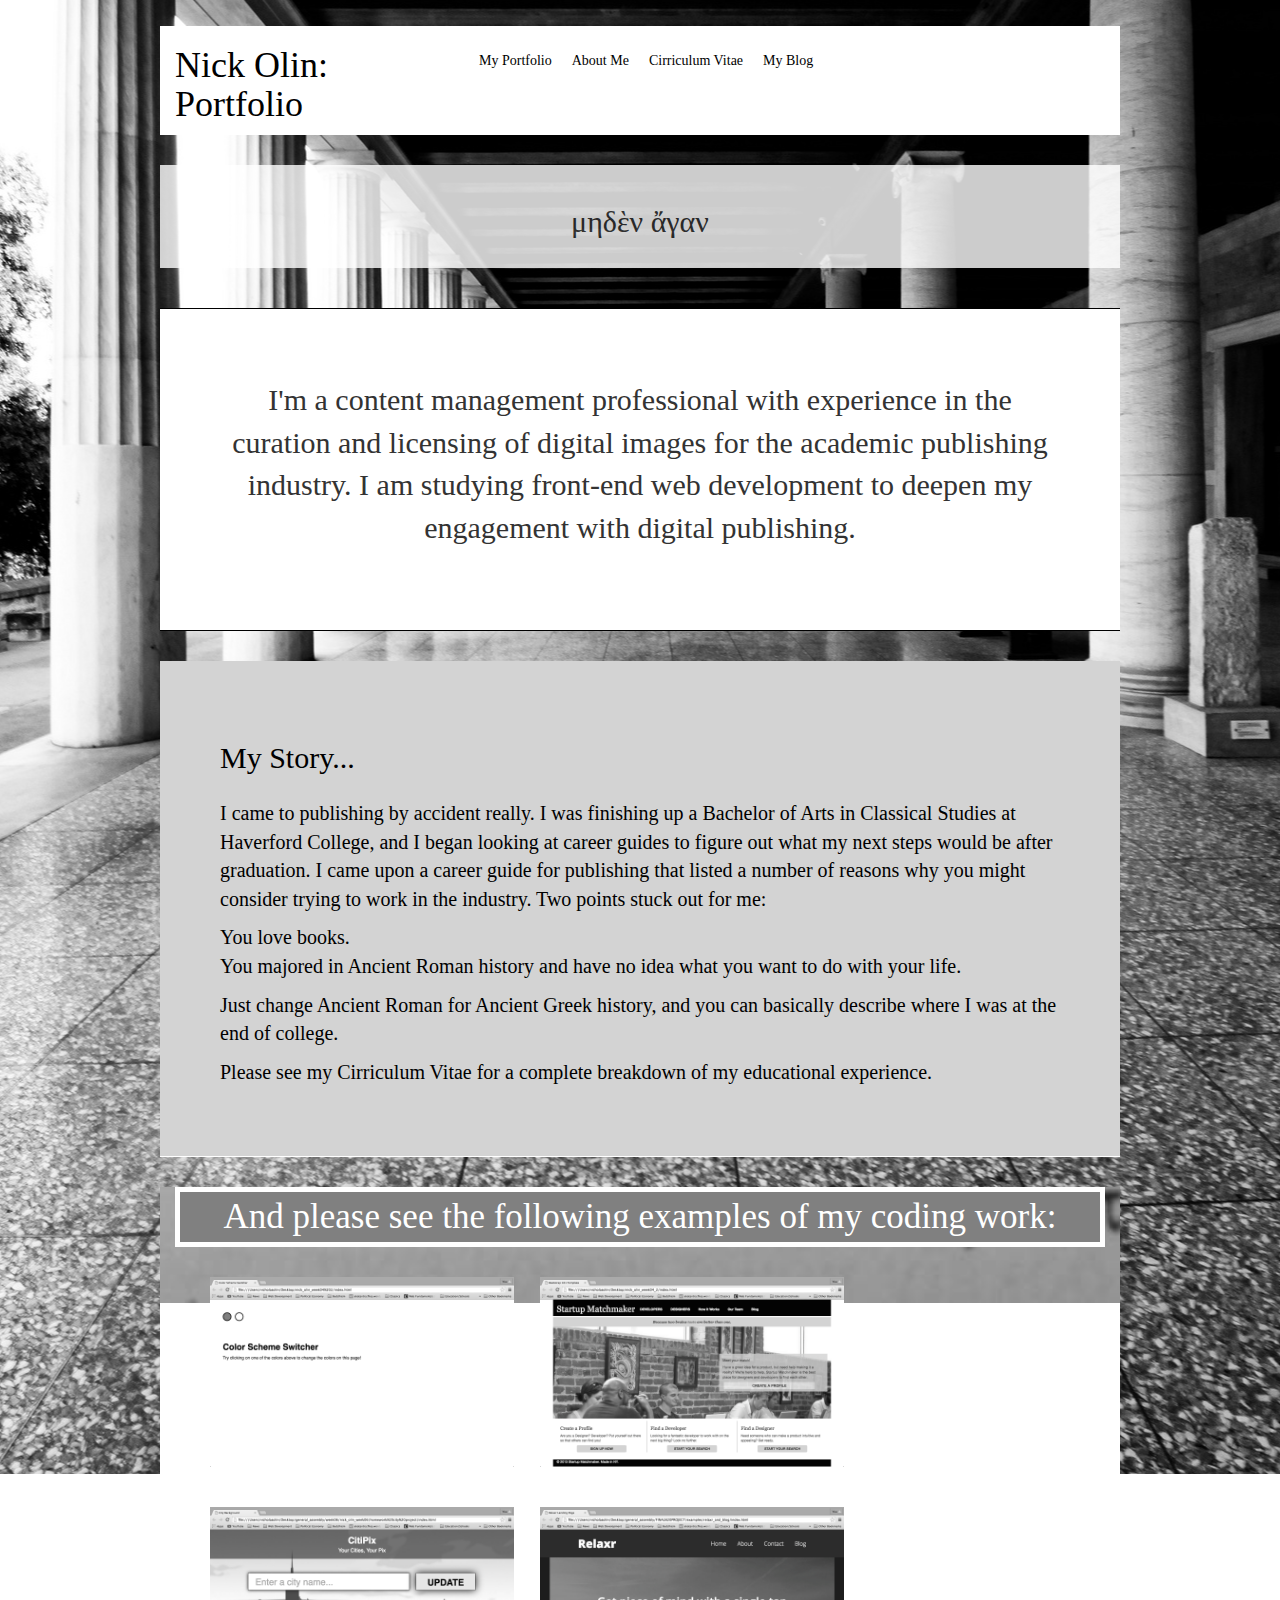
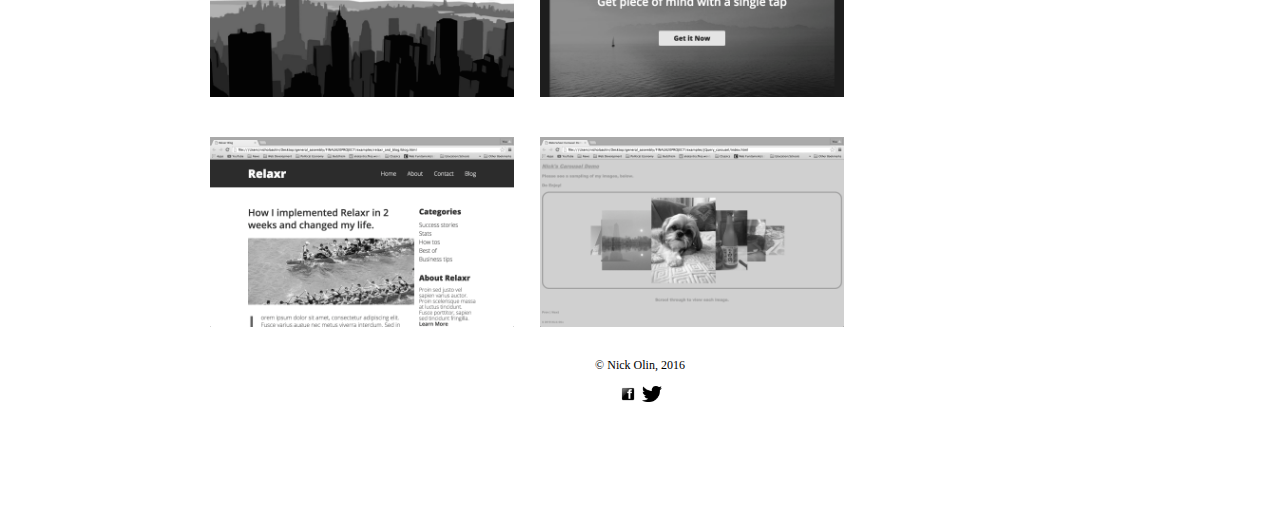
<file: index.html>
<!DOCTYPE html>
<html>
<head>
   <meta charset="utf-8">
    <meta http-equiv="X-UA-Compatible" content="IE=edge">
    <meta name="viewport" content="width=device-width, initial-scale=1">
    <!-- The above 3 meta tags *must* come first in the head; any other head content must come *after* these tags -->

    <!-- Reset -->

    <link rel="stylesheet" type="text/css" href="css/reset.css">

    <!-- Bootstrap -->
    <link rel="stylesheet" type="text/css" href="css/bootstrap.css">

	<title>Nick Olin's Portfolio</title>
	<link rel="stylesheet" type="text/css" href="css/style.css">
</head>
<body>
<div class="container">
      <div class="row">
		<header class="col-xs-12 col-lg-12 head">

		<h1>Nick Olin: Portfolio</h1>

		<nav class="navbar navbar-inverse navbar-static-top" role="navigation">
			<div class="container">
				<div class="navbar-header">
					<button type="button" class="navbar-toggle collapsed" data-toggle="collapse" data-target="#bs-example-navbar-collapse-1">
						<span class="sr-only">Toggle navigation</span>
						<span class="icon-bar"></span>
						<span class="icon-bar"></span>
						<span class="icon-bar"></span>
					</button>
				</div>

		<!-- Collect the nav links, forms, and other content for toggling -->
				<div class="collapse navbar-collapse" id="bs-example-navbar-collapse-1">
					<ul class="nav navbar-nav">
						<li><a href="index.html">My Portfolio</a></li>
						<li><a href="about.html">About Me</a></li>
						<li><a href="cv.html">Cirriculum Vitae</a></li>
						<li><a href="https://devitamentis.wordpress.com/" target="_blank">My Blog</a></li>
					</ul>
				</div>
			</div>
		</nav> 	


		</header>

		<section class="col-xs-12 col-lg-12 epigraph">
			<h2>μηδὲν ἄγαν</h2>
			<span id="translation">Nothing in Excess</span>
		</section>

		<section class="col-xs-12 col-lg-12 one">
		<p>I'm a content management professional with experience in the curation and licensing of digital images for the academic publishing industry. I am studying front-end web development to deepen my engagement with digital publishing.</p></section>
		<section class="col-xs-12 col-lg-12 two">
			<h2>My Story...</h2>
			<p>I came to publishing by accident really. I was finishing up a Bachelor of Arts in Classical Studies at Haverford College, and I began looking at career guides to figure out what my next steps would be after graduation. I came upon a career guide for publishing that listed a number of reasons why you might consider trying to work in the industry. Two points stuck out for me:</p>
			<ul>
				<li>You love books.</li>
				<li>You majored in Ancient Roman history and have no idea what you want to do with your life.</li>
			</ul>
			<p>Just change Ancient Roman for Ancient Greek history, and you can basically describe where I was at the end of college.</p>
			<p>Please see my Cirriculum Vitae for a complete breakdown of my educational experience.</p>
		</section>
		<section class="col-xs-12 col-lg-12 three">
			<p>And please see the following examples of my coding work:</p>
			<a href="examples/color_switcher/index.html" class="col-xs-12 col-lg-4">
				<img src="images/color-scheme_switcher_screenshot.png">
			</a>
			<a href="examples/startup_matchmaker/index.html" class="col-xs-12 col-lg-4">
				<img src="images/startup_matchmaker_screenshot.png">
			</a>
			<a href="examples/citypix/index.html" class="col-xs-12 col-lg-4">
				<img src="images/citypix_screenshot.png">
			</a>
			<a href="examples/relaxr_and_blog/index.html" class="col-xs-12 col-lg-4">
				<img src="images/relaxr.jpg">
			</a>
			<a href="examples/relaxr_and_blog/blog.html" class="col-xs-12 col-lg-4">
				<img src="images/relaxr_blog.jpg">
			</a>
			<a href="examples/jQuery_carousel/index.html" class="col-xs-12 col-lg-4">
				<img src="images/jQuery_carousel.jpg">
			</a>
		</section>
		<!-- <aside class="col-xs-12 col-lg-12 four">Lorem Ipsum...</aside> -->
		<footer class="col-xs-12 col-lg-12 five">
			<p>&#169; Nick Olin, 2016</p>
			<a href="https://www.facebook.com/" id="facebook">
				<img src="images/099303-facebook-logo-square.png">
			</a>
			<a href="https://twitter.com/" id="twitter">
				<img src="images/twitter-xxl.png">
			</a>
		</footer>
	</div>
</div>

<!-- jQuery (necessary for Bootstrap's JavaScript plugins) -->
    <script src="https://ajax.googleapis.com/ajax/libs/jquery/1.11.3/jquery.min.js"></script>
    <!-- Include all compiled plugins (below), or include individual files as needed -->
    <script src="js/bootstrap.js"></script>

</body>
</html>
</file>
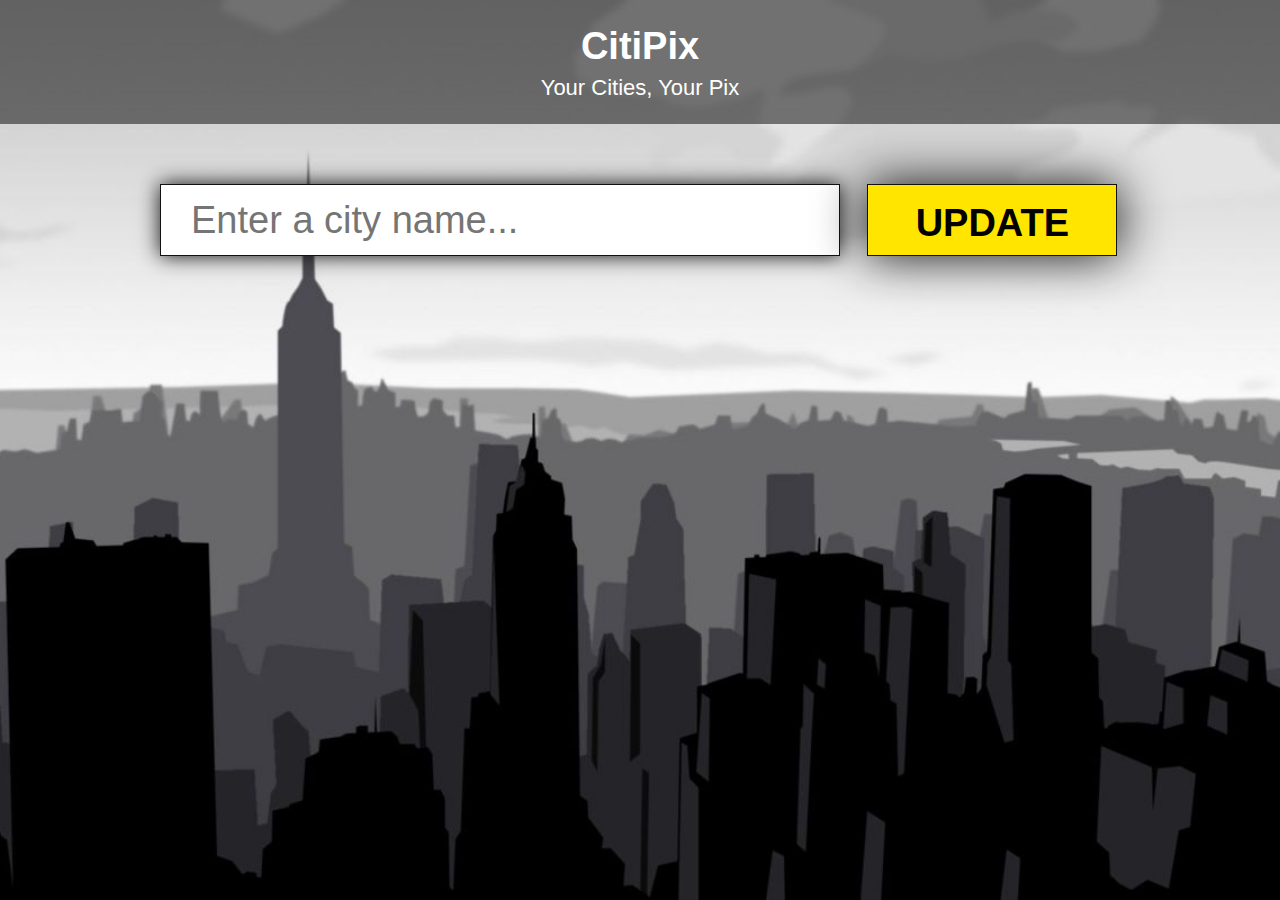
<file: examples/citypix/index.html>
<!DOCTYPE html>
<html lang="en">
	<head>
    	<meta charset="utf-8">
    	<meta name="description" content="Your description goes here">
    	<meta name="keywords" content="one, two, three">

		<title>City Background</title>

		<!-- external CSS link -->
		<link rel="stylesheet" href="css/reset.css">
		<link rel="stylesheet" href="css/style.css">

	</head>
	<body>
		<header>
			<div class="title">
				<h1>CitiPix</h1>
				<p>Your Cities, Your Pix</p>
			</div>
		</header>
			<div class="container">
				<form>
					<input type="text" id="city-type" placeholder="Enter a city name...">
					<input type="submit" value="Update" id="submit-btn">
				</form>
			</div>
		<script src="https://code.jquery.com/jquery-1.12.0.min.js"></script>
		<script src="js/script.js"></script>
	</body>
</html>
</file>
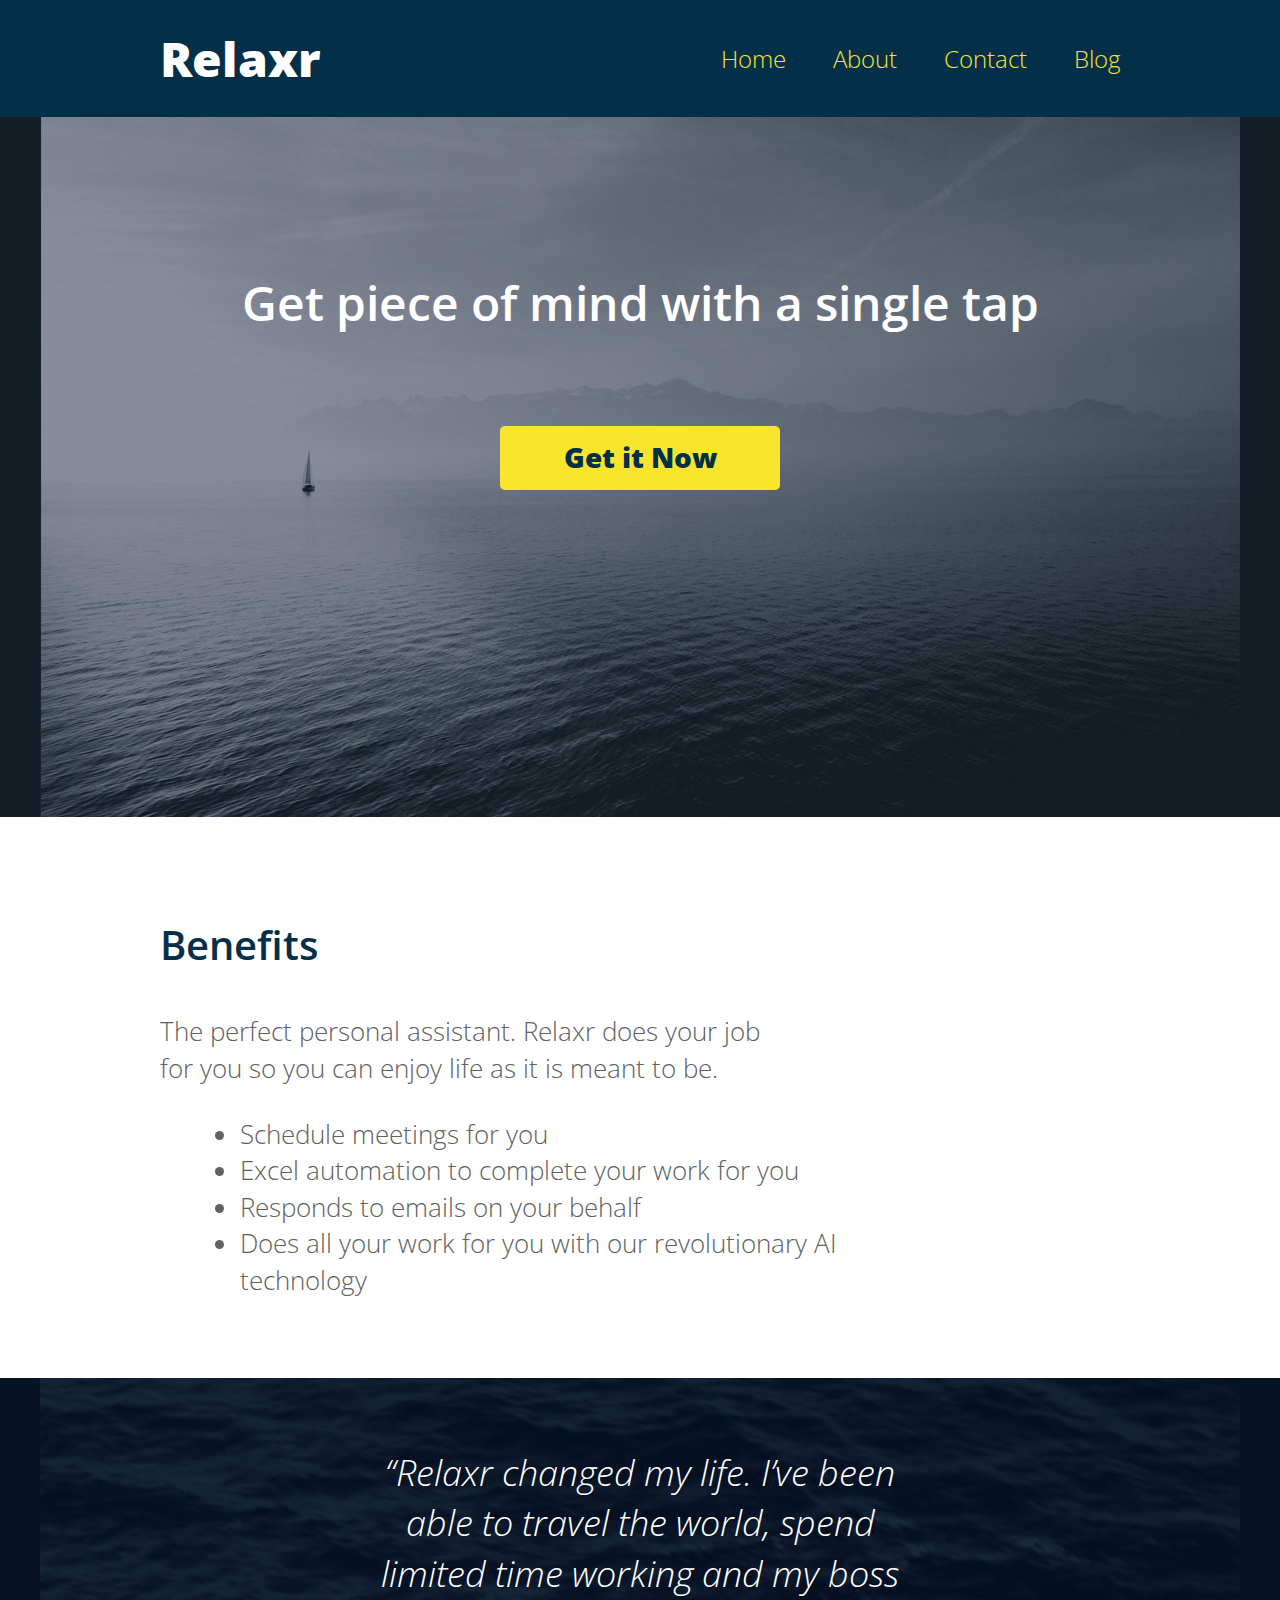
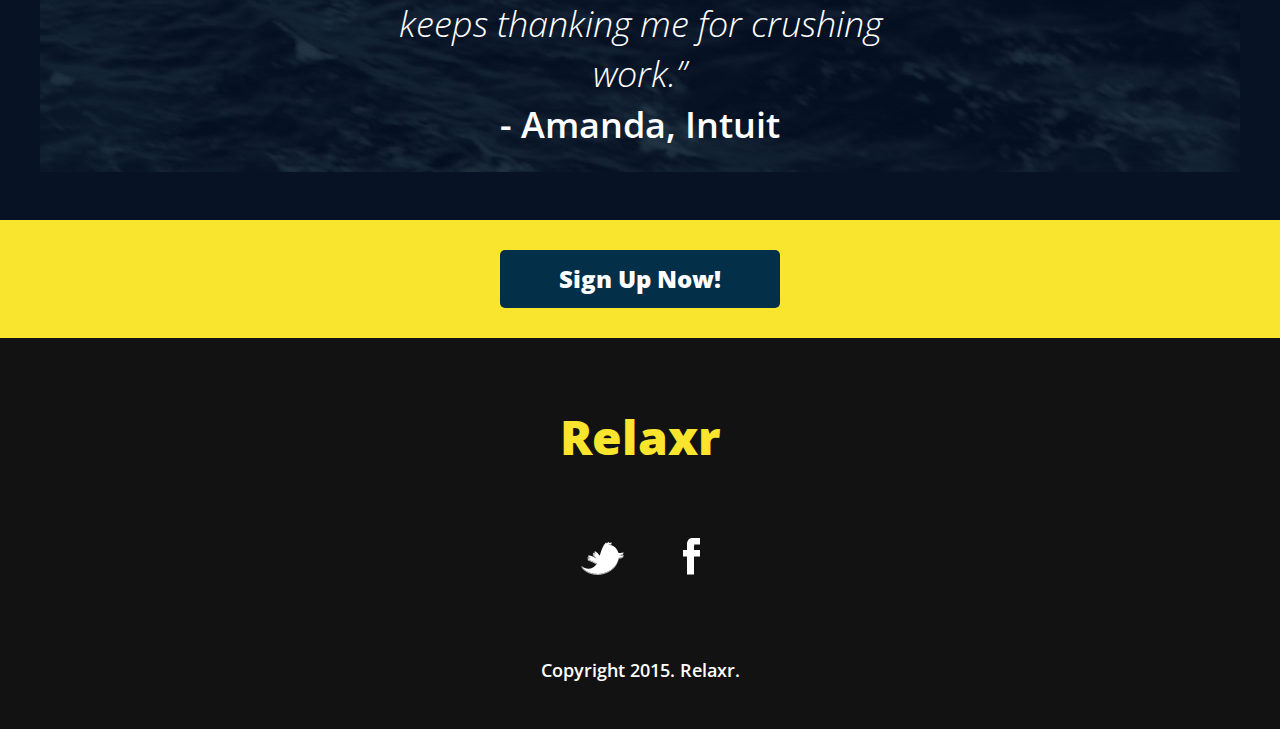
<file: examples/relaxr_and_blog/index.html>
<!DOCTYPE html>
<html lang="en">
	<head>
    	<meta charset="utf-8">
    	<meta name="description" content="The perfect personal assistant. Relaxr does your job for you so you can enjoy life as it is meant to be.">

		<title>Relaxr Landing Page</title>
		<link href='http://fonts.googleapis.com/css?family=Open+Sans:300italic,300,600,800' rel='stylesheet' type='text/css'>

		<!-- external CSS link -->
		<link rel="stylesheet" href="css/reset.css">
		<link rel="stylesheet" href="css/style.css">

	</head>
	<body>
		<header>
			<div class="container">
				<h1 class="logo">Relaxr</h1>
				<nav>
					<ul>
						<li><a href="index.html">Home</a></li>
						<li><a href="#">About</a></li>
						<li><a href="#">Contact</a></li>
						<li><a href="blog.html">Blog</a></li>
						<li id="hamburger">
							<div class="line"></div>
							<div class="line"></div>
							<div class="line"></div>		
						</li>
					</ul>
				</nav>
			</div>
		</header>
		<section id="hero">
			<div class="container">
				<h2>Get piece of mind with a single tap</h2>
				<a class="button yellow" href="#">Get it Now</a>
			</div>
		</section><!-- closes #hero -->
		<section id="benefits">
			<div class="container">
				<h3>Benefits</h3>
				<p>The perfect personal assistant. Relaxr does your job for you so you can enjoy life as it is meant to be.</p>
				<ul>
					<li>Schedule meetings for you</li>
					<li>Excel automation to complete your work for you</li>
					<li>Responds to emails on your behalf</li>
					<li>Does all your work for you with our revolutionary AI technology</li>
				</ul>
			</div>
		</section>
		<section id="testimonial">
			<div class="container">
				<blockquote>&ldquo;Relaxr changed my life. I&rsquo;ve been able to travel the world, spend limited time working and my boss keeps thanking me for crushing work.&rdquo;
				<span>- Amanda, Intuit</span></blockquote>
			</div>
		</section>
		<aside id="bottom-cta">
			<a class="button blue" href="#">Sign Up Now!</a>
		</aside>
		<footer>
			<h4 class="logo">Relaxr</h4>

			<ul>
				<li><a href="#"><img src="images/twitter.png" alt="Twitter logo"></a></li>
				<li><a href="#"><img src="images/facebook.png" alt="Facebook logo"></a></li>
			</ul>

			<p class="copyright">Copyright 2015. Relaxr.</p>
		</footer>
	</body>
</html>
</file>
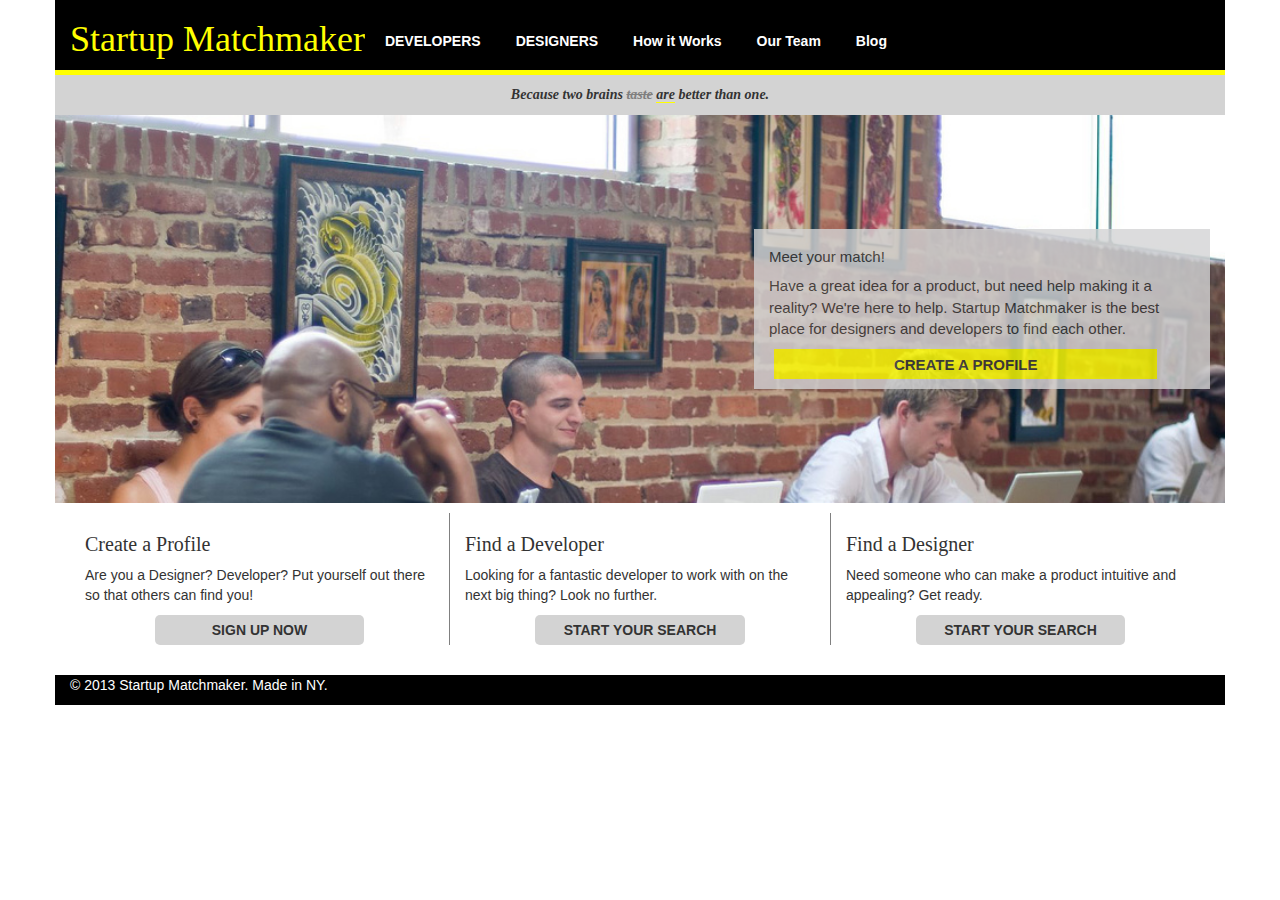
<file: examples/startup_matchmaker/index.html>
<!DOCTYPE html>
<html lang="en">
  <head>
    <meta charset="utf-8">
    <meta http-equiv="X-UA-Compatible" content="IE=edge">
    <meta name="viewport" content="width=device-width, initial-scale=1">
    <!-- The above 3 meta tags *must* come first in the head; any other head content must come *after* these tags -->
    <title>Bootstrap 101 Template</title>

    <!-- Bootstrap -->
    <link href="css/bootstrap.css" rel="stylesheet">
    <link href="css/style.css" rel="stylesheet">

    <!-- HTML5 shim and Respond.js for IE8 support of HTML5 elements and media queries -->
    <!-- WARNING: Respond.js doesn't work if you view the page via file:// -->
    <!--[if lt IE 9]>
      <script src="https://oss.maxcdn.com/html5shiv/3.7.2/html5shiv.min.js"></script>
      <script src="https://oss.maxcdn.com/respond/1.4.2/respond.min.js"></script>
    <![endif]-->
  </head>
  <body>
    <div class="container">
      <div class="row">
      <section class="col-xs-12 col-lg-12 header">
        <h1>Startup Matchmaker</h1>
        
        <nav class="navbar navbar-inverse navbar-static-top" role="navigation">
    <div class="container">
        <div class="navbar-header">
            <button type="button" class="navbar-toggle collapsed" data-toggle="collapse" data-target="#bs-example-navbar-collapse-1">
                <span class="sr-only">Toggle navigation</span>
                <span class="icon-bar"></span>
                <span class="icon-bar"></span>
                <span class="icon-bar"></span>
            </button>
        </div>

        <!-- Collect the nav links, forms, and other content for toggling -->
        <div class="collapse navbar-collapse" id="bs-example-navbar-collapse-1">
            <ul class="nav navbar-nav">
              <li><a href="#">DEVELOPERS</a></li>
              <li><a href="#">DESIGNERS</a></li>
              <li><a href="#">How it Works</a></li>
              <li><a href="#">Our Team</a></li>
              <li><a href="#">Blog</a></li>
            </ul>
        </div>
    </div>
</nav> 



       <!--  <nav>
          <ul class="navbar-collapse">
            <li><a href="#">DEVELOPERS</a></li>
            <li><a href="#">DESIGNERS</a></li>
            <li><a href="#">How it Works</a></li>
            <li><a href="#">Our Team</a></li>
            <li><a href="#">Blog</a></li>
          </ul>
        </nav> -->
      </section>
      <section class="col-xs-12 col-lg-12 brains">
        <p>Because two brains <span id="cross">taste</span> <span id="under">are</span> better than one.</p>
      </section>
      <section class="col-xs-12 col-lg-12 main">
        <aside class="col-xs-3 col-lg-8 meet">
          <h2>Meet your match!</h2>
          <p>Have a great idea for a product, but need help making it a reality? We're here to help. Startup Matchmaker is the best place for designers and developers to find each other.</p>
          <p class="button">CREATE A PROFILE</p>
        </aside>
      </section>
      <section class="col-xs-12 col-lg-12 find">
        <div class="col-xs-12 col-lg-4 create">
          <h2>Create a Profile</h2>
          <p>Are you a Designer? Developer? Put yourself out there so that others can find you!</p>
          <p class="sign">SIGN UP NOW</p>
        </div>
        <div class="col-xs-12 col-lg-4 finddev">
          <h2>Find a Developer</h2>
          <p>Looking for a fantastic developer to work with on the next big thing? Look no further.</p>
          <p class="sign">START YOUR SEARCH</p>
        </div>
        <div class="col-xs-12 col-lg-4 finddes">
          <h2>Find a Designer</h2>
          <p>Need someone who can make a product intuitive and appealing? Get ready.</p>
          <p class="sign">START YOUR SEARCH</p>
        </div>
      </section>
      <section class="col-xs-12 col-lg-12 footer">
        <p>&copy; 2013 Startup Matchmaker. Made in NY.</p>
      </section>
      </div>
    </div>

    <!-- jQuery (necessary for Bootstrap's JavaScript plugins) -->
    <script src="https://ajax.googleapis.com/ajax/libs/jquery/1.11.3/jquery.min.js"></script>
    <!-- Include all compiled plugins (below), or include individual files as needed -->
    <script src="js/bootstrap.js"></script>
  </body>
</html>
</file>
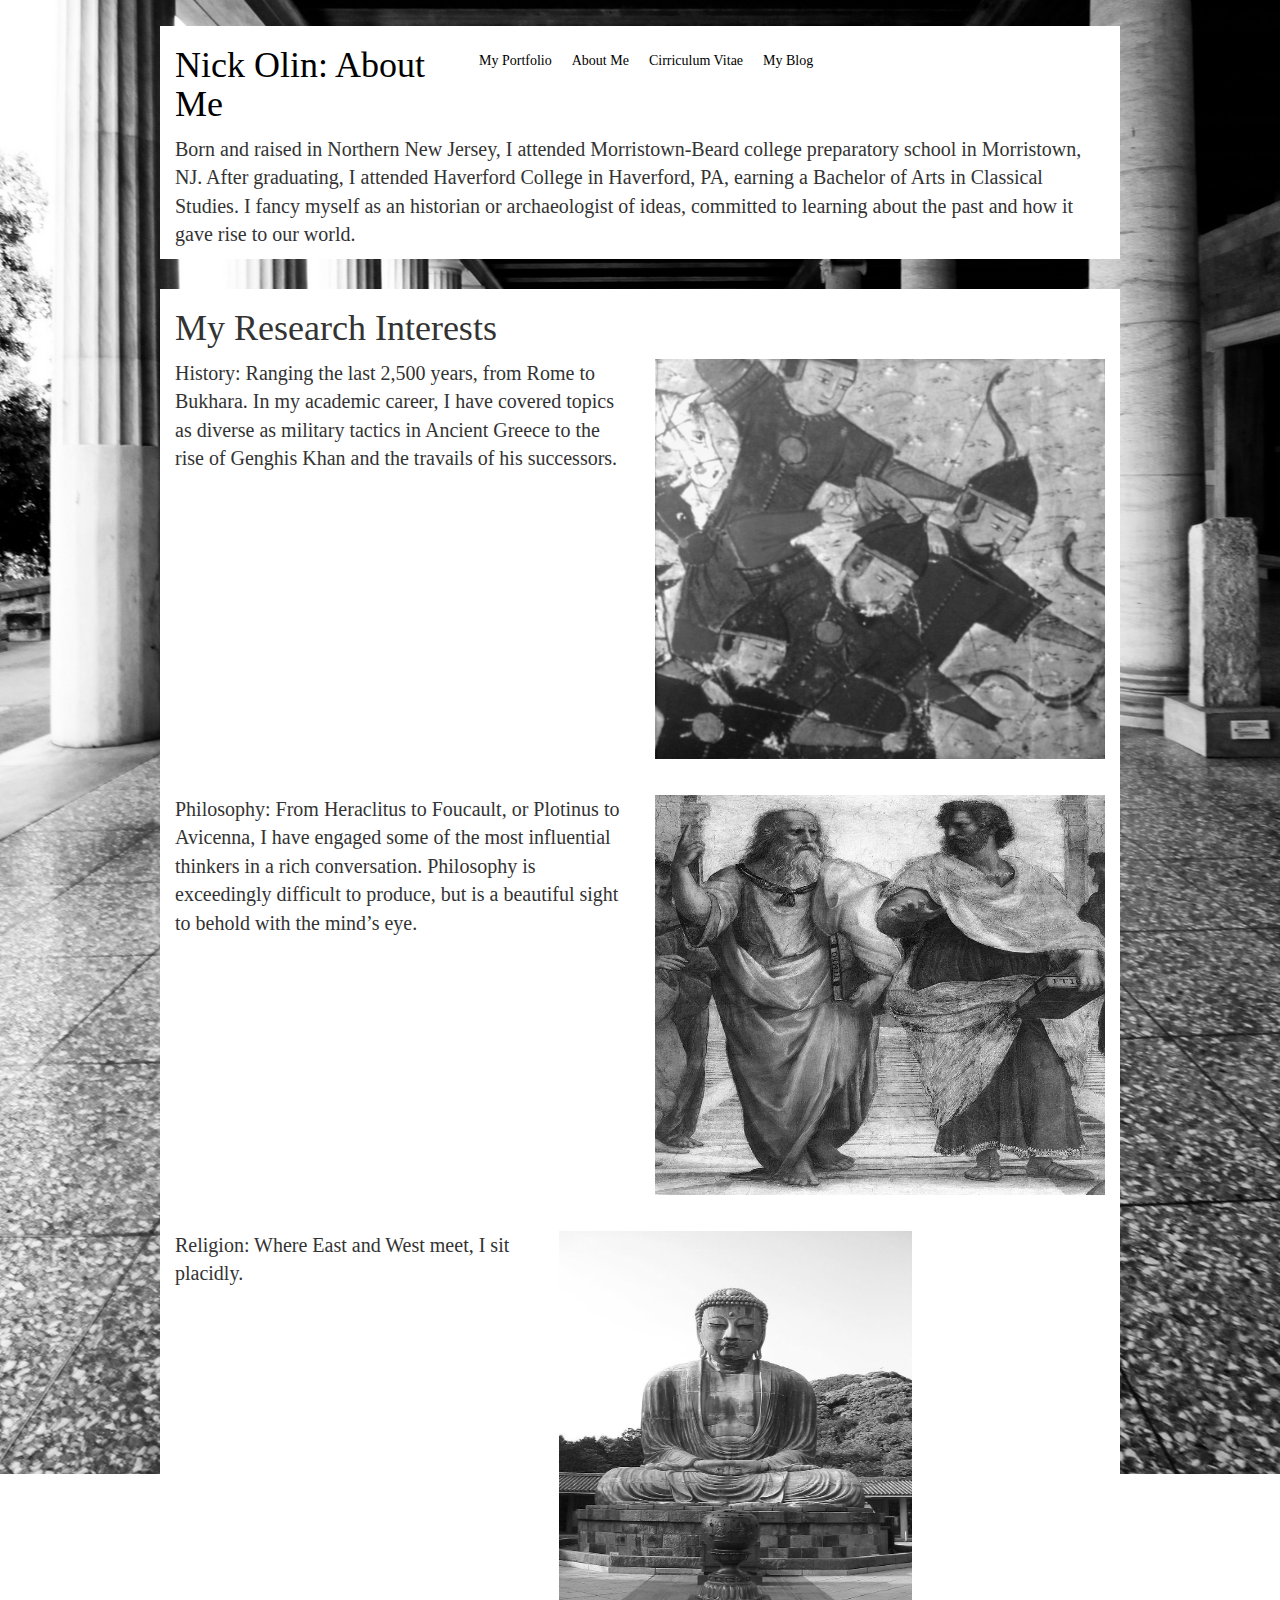
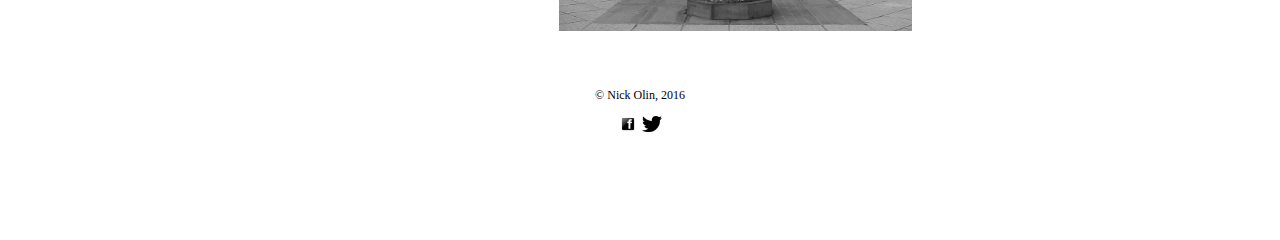
<file: about.html>
<!DOCTYPE html>
<html>
<head>
   <meta charset="utf-8">
    <meta http-equiv="X-UA-Compatible" content="IE=edge">
    <meta name="viewport" content="width=device-width, initial-scale=1">
    <!-- The above 3 meta tags *must* come first in the head; any other head content must come *after* these tags -->


    <!-- Reset -->

    <link rel="stylesheet" type="text/css" href="css/reset.css">

    <!-- Bootstrap -->
    <link rel="stylesheet" type="text/css" href="css/bootstrap.css">

	<title>Nick Olin's Bio</title>
	<link rel="stylesheet" type="text/css" href="css/style.css">
</head>
<body>
<div class="container">
      <div class="row">
		<header class="col-xs-12 col-lg-12 head">
			<h1>Nick Olin: About Me</h1>
			<nav class="navbar navbar-inverse navbar-static-top" role="navigation">
				<div class="container">
					<div class="navbar-header">
						<button type="button" class="navbar-toggle collapsed" data-toggle="collapse" data-target="#bs-example-navbar-collapse-1">
							<span class="sr-only">Toggle navigation</span>
							<span class="icon-bar"></span>
							<span class="icon-bar"></span>
							<span class="icon-bar"></span>
						</button>
					</div>

			<!-- Collect the nav links, forms, and other content for toggling -->
					<div class="collapse navbar-collapse" id="bs-example-navbar-collapse-1">
						<ul class="nav navbar-nav">
							<li><a href="index.html">My Portfolio</a></li>
							<li><a href="about.html">About Me</a></li>
							<li><a href="cv.html">Cirriculum Vitae</a></li>
							<li><a href="https://devitamentis.wordpress.com/" target="_blank">My Blog</a></li>
						</ul>
					</div>
				</div>
			</nav> 	
		</header>
		<section class="col-xs-12 col-lg-12 biography">
			<p>Born and raised in Northern New Jersey, I attended Morristown-Beard college preparatory school in Morristown, NJ. After graduating, I attended Haverford College in Haverford, PA, earning a Bachelor of Arts in Classical Studies. I fancy myself as an historian or archaeologist of ideas, committed to learning about the past and how it gave rise to our world.</p>
		</section>
		<section class="col-xs-12 col-lg-12 research_interests">
			<h1>My Research Interests</h1>
			<ul>
				<li><div class="row"><p class="col-xs-6 col-lg-6">History: Ranging the last 2,500 years, from Rome to Bukhara. In my academic career, I have covered topics as diverse as military tactics in Ancient Greece to the rise of Genghis Khan and the travails of his successors.</p>
				<img src="images/Mongol_soldiers_by_Rashid_al-Din_1305.jpg"  class="col-xs-6 col-lg-6"></div></li>
				<li><div class="row"><p class="col-xs-6 col-lg-6">Philosophy: From Heraclitus to Foucault, or Plotinus to Avicenna, I have engaged some of the most influential thinkers in a rich conversation. Philosophy is exceedingly difficult to produce, but is a beautiful sight to behold with the mind’s eye.</p>
				<img src="images/800px-Sanzio_01_Plato_Aristotle.jpg"  class="col-xs-6 col-lg-6"></div></li>
				<li><div class="row"><p class="col-xs-6 col-lg-6">Religion: Where East and West meet, I sit placidly.</p>
				<img src="images/800px-Kamakura_Budda_Daibutsu_front_1885.jpg"  class="col-xs-6 col-lg-6"></div></li>
			</ul>
		</section>
		<footer class="col-xs-12 col-lg-12 five">
			<p>&#169; Nick Olin, 2016</p>
			<a href="https://www.facebook.com/" id="facebook">
				<img src="images/099303-facebook-logo-square.png">
			</a>
			<a href="https://twitter.com/" id="twitter">
				<img src="images/twitter-xxl.png">
			</a>
		</footer>
	</div>
</div>

<!-- jQuery (necessary for Bootstrap's JavaScript plugins) -->
    <script src="https://ajax.googleapis.com/ajax/libs/jquery/1.11.3/jquery.min.js"></script>
    <!-- Include all compiled plugins (below), or include individual files as needed -->
    <script src="js/bootstrap.js"></script>

</body>
</html>
</file>
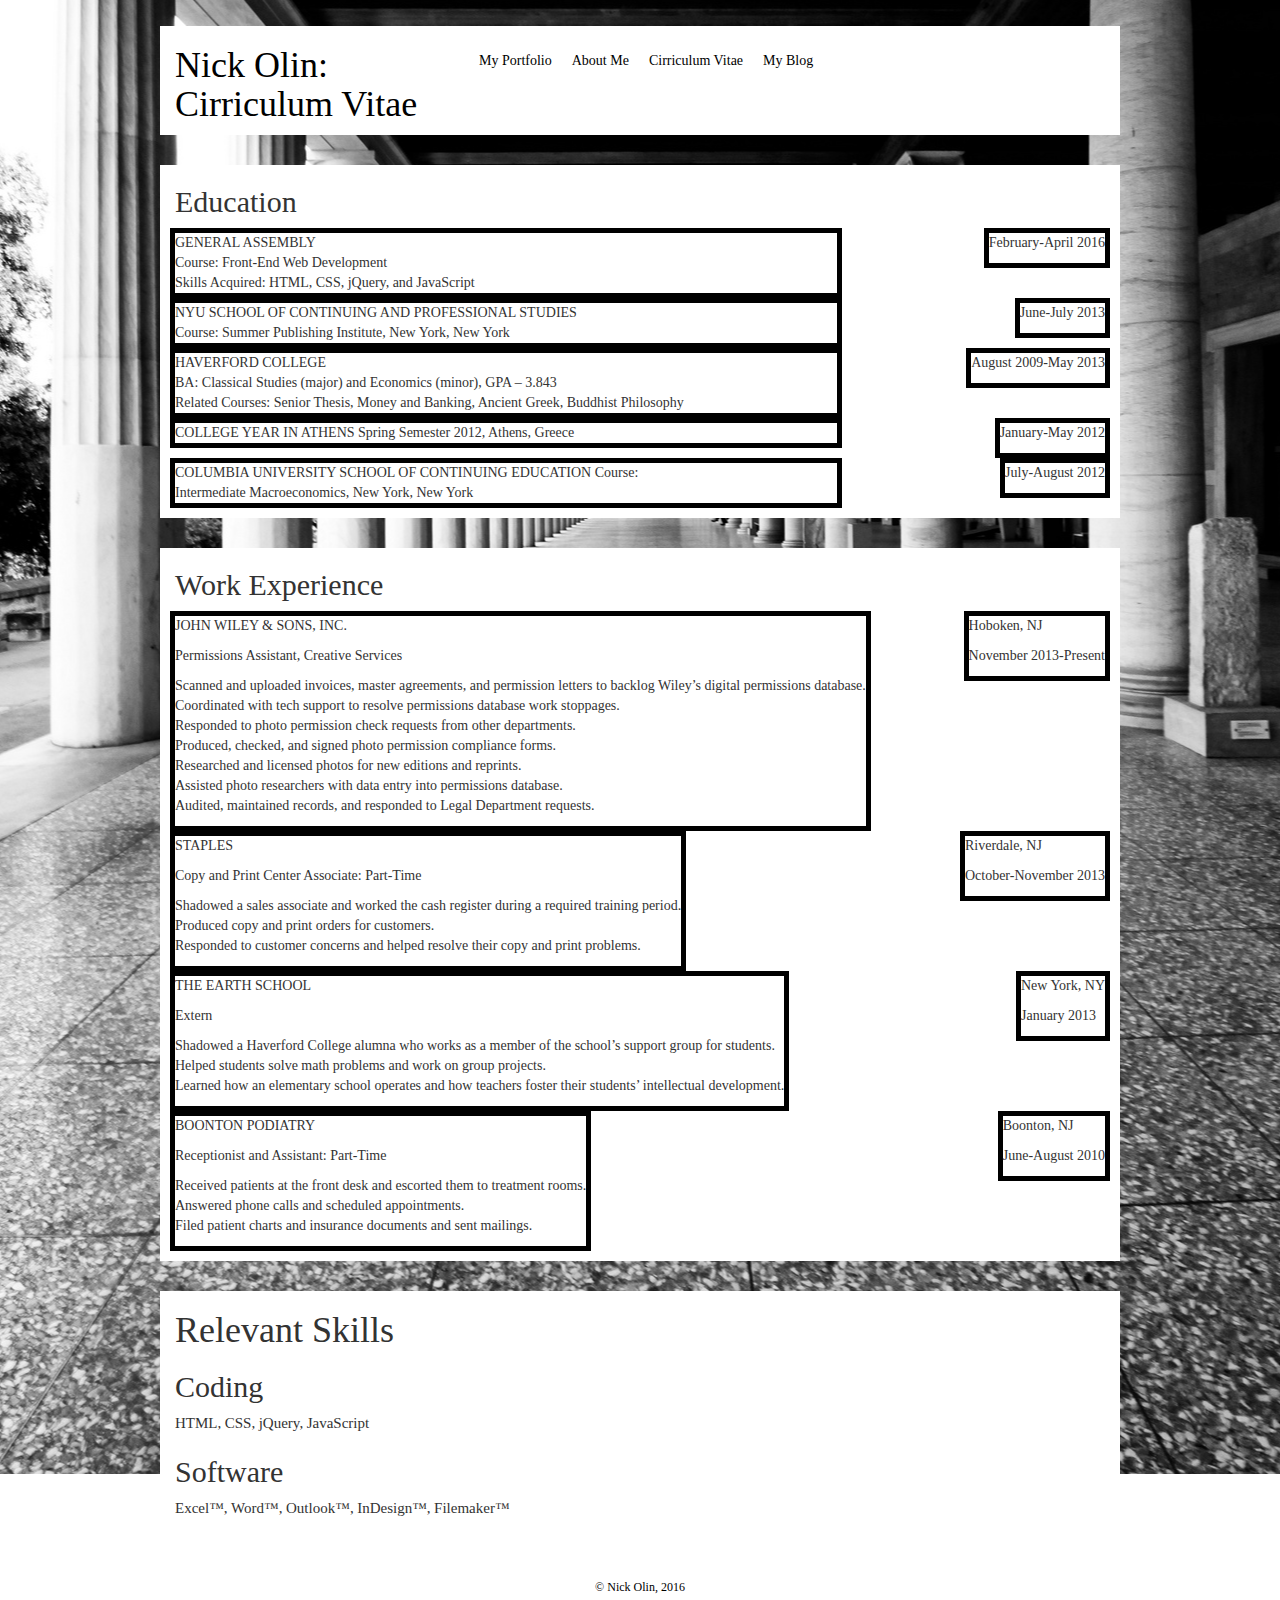
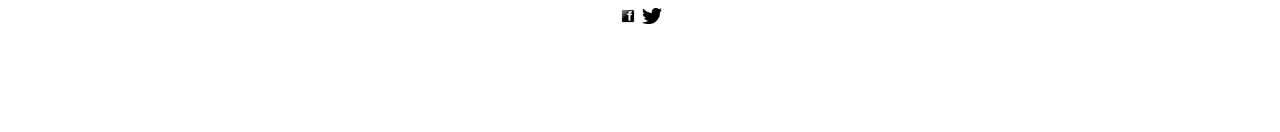
<file: cv.html>
<!DOCTYPE html>
<html>
<head>
   <meta charset="utf-8">
    <meta http-equiv="X-UA-Compatible" content="IE=edge">
    <meta name="viewport" content="width=device-width, initial-scale=1">
    <!-- The above 3 meta tags *must* come first in the head; any other head content must come *after* these tags -->

    <!-- Reset -->

    <link rel="stylesheet" type="text/css" href="css/reset.css">

    <!-- Bootstrap -->
    <link rel="stylesheet" type="text/css" href="css/bootstrap.css">

	<title>Nick Olin's Cirriculum Vitae</title>
	<link rel="stylesheet" type="text/css" href="css/style.css">
</head>
<body>
<div class="container">
      <div class="row">
		<header class="col-xs-12 col-lg-12 head">
		
		<h1>Nick Olin: Cirriculum Vitae</h1>

		<nav class="navbar navbar-inverse navbar-static-top" role="navigation">
			<div class="container">
				<div class="navbar-header">
					<button type="button" class="navbar-toggle collapsed" data-toggle="collapse" data-target="#bs-example-navbar-collapse-1">
						<span class="sr-only">Toggle navigation</span>
						<span class="icon-bar"></span>
						<span class="icon-bar"></span>
						<span class="icon-bar"></span>
					</button>
				</div>

		<!-- Collect the nav links, forms, and other content for toggling -->
				<div class="collapse navbar-collapse" id="bs-example-navbar-collapse-1">
					<ul class="nav navbar-nav">
						<li><a href="index.html">My Portfolio</a></li>
						<li><a href="about.html">About Me</a></li>
						<li><a href="cv.html">Cirriculum Vitae</a></li>
						<li><a href="https://devitamentis.wordpress.com/" target="_blank">My Blog</a></li>
					</ul>
				</div>
			</div>
		</nav> 		

		</header>

		<section class="col-xs-12 col-lg-12 education">
			<h2>Education</h2>
			<div class="row">
				<div class="col-xs-07 col-lg-07 general_assembly">
					<p>GENERAL ASSEMBLY</p>
					<p>Course: Front-End Web Development</p>
					<p>Skills Acquired: HTML, CSS, jQuery, and JavaScript</p>
				</div>
				<div class="col-xs-03 col-lg-03 date">
					<p>February-April 2016</p>
				</div>	
			</div>
			<div class="row">			
				<div class="col-xs-07 col-lg-07 nyu">
					<p>NYU SCHOOL OF CONTINUING AND PROFESSIONAL STUDIES</p>
					<p>Course: Summer Publishing Institute, New York, New York</p>
				</div>
				<div class="col-xs-03 col-lg-03 date">
					<p>June-July 2013</p>
				</div>
			</div>	
			<div class="row">	
				<div class="col-xs-07 col-lg-07 haverford">
					<p>HAVERFORD COLLEGE</p>
					<p>BA: Classical Studies (major) and Economics (minor), GPA – 3.843</p>
					<p>Related Courses: Senior Thesis, Money and Banking, Ancient Greek, Buddhist Philosophy</p>
				</div>
				<div class="col-xs-03 col-lg-03 date">
					<p>August 2009-May 2013</p>
				</div>
			</div>
			<div class="row">	
				<div class="col-xs-07 col-lg-07 athens">
					<p>COLLEGE YEAR IN ATHENS Spring Semester 2012, Athens, Greece</p>
				</div>
				<div class="col-xs-03 col-lg-03 date">
					<p>January-May 2012</p>
				</div>
			</div>
			<div class="row">	
				<div class="col-xs-07 col-lg-07 columbia">
					<p>COLUMBIA UNIVERSITY SCHOOL OF CONTINUING EDUCATION Course: Intermediate Macroeconomics, New York, New York</p>
				</div>
				<div class="col-xs-03 col-lg-03 date">
					<p>July-August 2012</p>
				</div>
			</div>	
		</section>
		<section class="col-xs-12 col-lg-12 experience">
			<h2>Work Experience</h2>
			<div class="row">
				<div class="ccol-xs-07 col-lg-07 wiley">
					<p>JOHN WILEY & SONS, INC.</p>
					<p>Permissions Assistant, Creative Services</p>		
					<ul> 
						<li>Scanned and uploaded invoices, master agreements, and permission letters to backlog Wiley’s digital permissions database.</li>
						<li>Coordinated with tech support to resolve permissions database work stoppages.</li>
						<li>Responded to photo permission check requests from other departments.</li>
						<li>Produced, checked, and signed photo permission compliance forms.</li>
						<li>Researched and licensed photos for new editions and reprints.</li>
						<li>Assisted photo researchers with data entry into permissions database.</li>
						<li>Audited, maintained records, and responded to Legal Department requests.</li>
					</ul>
				</div>

				<div class="col-xs-03 col-lg-03 date">
					<p>Hoboken, NJ</p>
					<p>November 2013-Present</p>
				</div>
			</div>
			<div class="row">	
				<div class="col-xs-07 col-lg-07 staples">
					<p>STAPLES</p>
					<p>Copy and Print Center Associate: Part-Time</p>
					<ul>
						<li>Shadowed a sales associate and worked the cash register during a required training period.</li>
						<li>Produced copy and print orders for customers.</li>
						<li>Responded to customer concerns and helped resolve their copy and print problems.</li>
					</ul>
				</div>
				<div class="ccol-xs-03 col-lg-03 date">
					<p>Riverdale, NJ</p>
					<p>October-November 2013</p>
				</div>
			</div>
			<div class="row">	
				<div class="col-xs-07 col-lg-07 earth_school">
					<p>THE EARTH SCHOOL</p>
					<p>Extern</p>
					<ul>
						<li>Shadowed a Haverford College alumna who works as a member of the school’s support group for students.</li>
						<li>Helped students solve math problems and work on group projects.</li>
						<li>Learned how an elementary school operates and how teachers foster their students’ intellectual development.</li>
					</ul>
				</div>
				<div class="col-xs-03 col-lg-03 date">
					<p>New York, NY</p>
					<p>January 2013</p>
				</div>
			</div>
			<div class="row">
				<div class="col-xs-07 col-lg-07 boonton_podiatry">
					<p>BOONTON PODIATRY</p>
					<p>Receptionist and Assistant: Part-Time</p>
					<ul> 
						<li>Received patients at the front desk and escorted them to treatment rooms.</li>
						<li>Answered phone calls and scheduled appointments.</li>
						<li>Filed patient charts and insurance documents and sent mailings.</li>
					</ul>
				</div>
				<div class="col-xs-03 col-lg-03 date">
					<p>Boonton, NJ</p>
					<p>June-August 2010</p>
				</div>
			</div>	
		</section>
		<section class="col-xs-12 col-lg-12 skills">
			<h1>Relevant Skills</h1>
			<h2>Coding</h2>
			<ul id="coding">
				<li>HTML,</li>
				<li>CSS,</li>
				<li>jQuery,</li>
				<li>JavaScript</li>	
			</ul>
			<h2>Software</h2>
			<ul id="software">
				<li>Excel&trade;,</li>
				<li>Word&trade;,</li>
				<li>Outlook&trade;,</li>
				<li>InDesign&trade;,</li>
				<li>Filemaker&trade;</li>
			</ul>
		</section>	
		<footer class="col-xs-12 col-lg-12 five">
			<p>&#169; Nick Olin, 2016</p>
			<a href="https://www.facebook.com/" id="facebook">
				<img src="images/099303-facebook-logo-square.png">
			</a>
			<a href="https://twitter.com/" id="twitter">
				<img src="images/twitter-xxl.png">
			</a>
		</footer>
	</div>
</div>

<!-- jQuery (necessary for Bootstrap's JavaScript plugins) -->
    <script src="https://ajax.googleapis.com/ajax/libs/jquery/1.11.3/jquery.min.js"></script>
    <!-- Include all compiled plugins (below), or include individual files as needed -->
    <script src="js/bootstrap.js"></script>

</body>
</html>
</file>
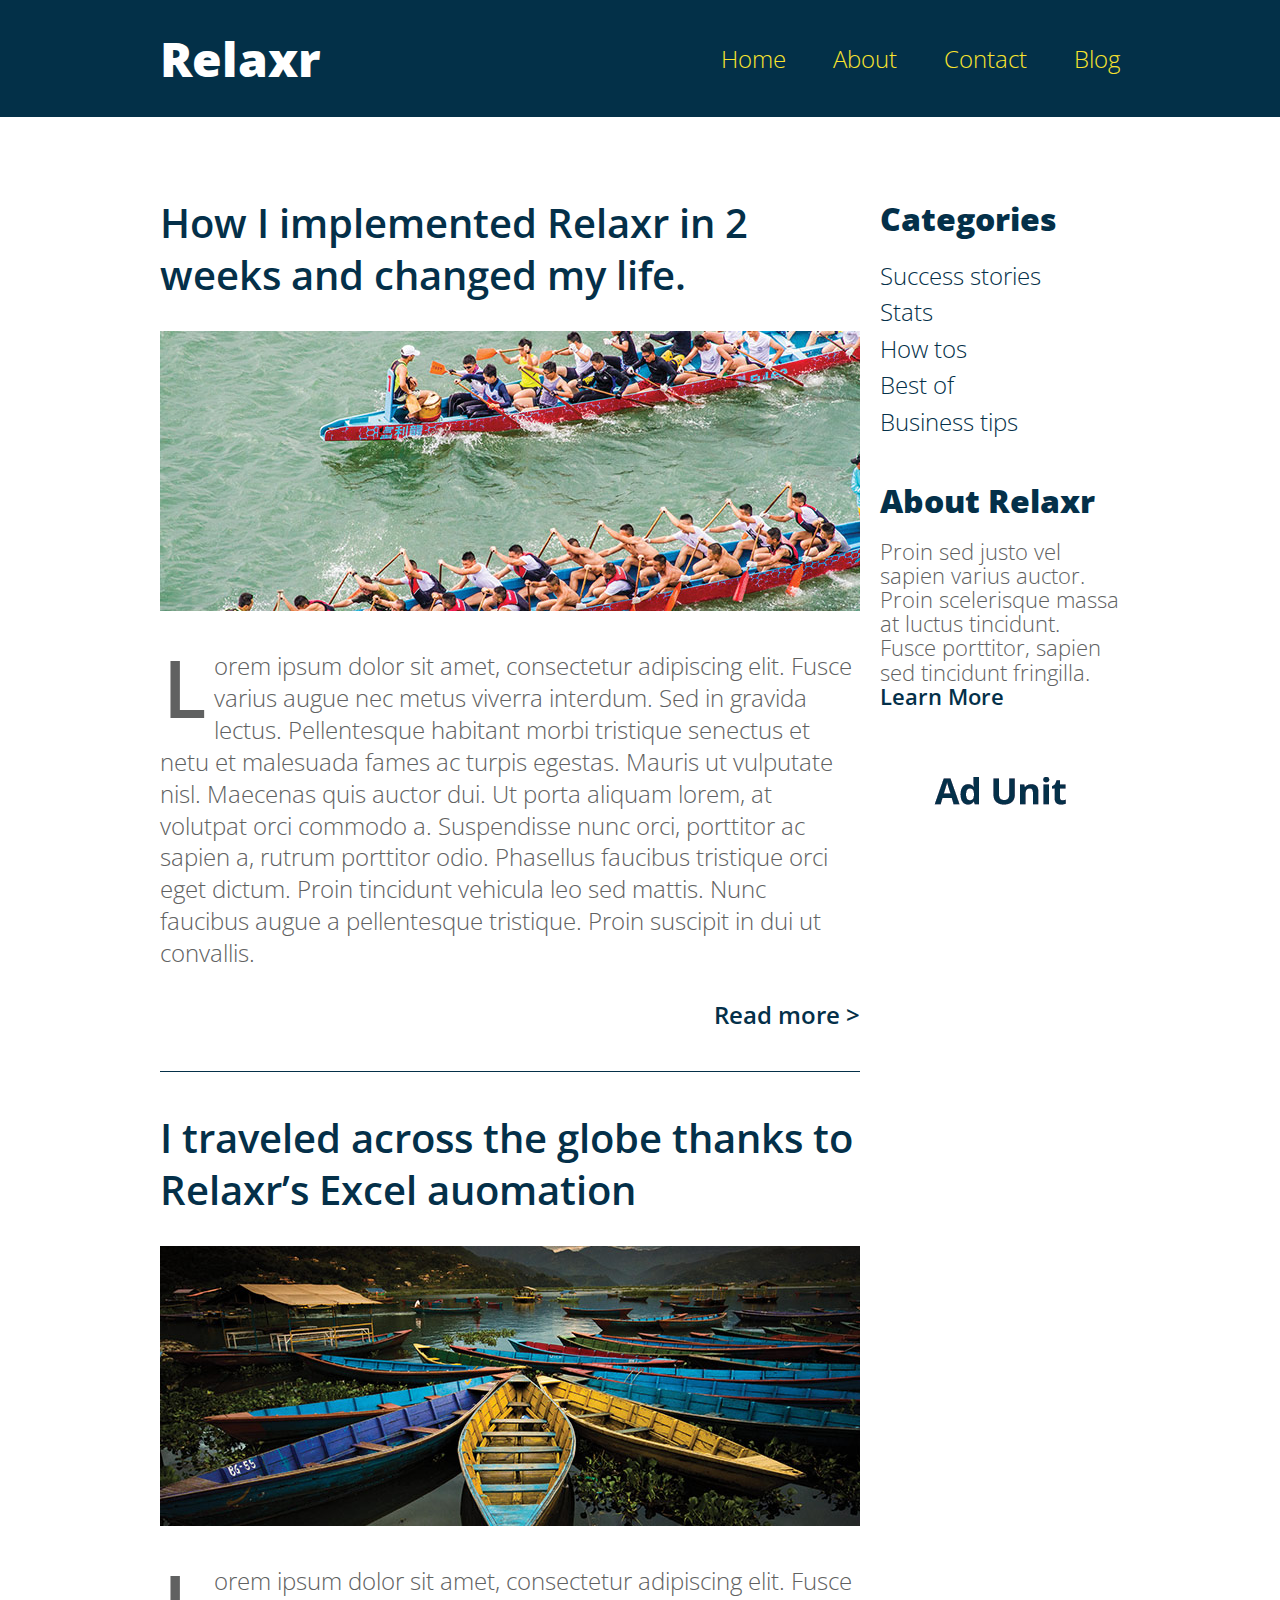
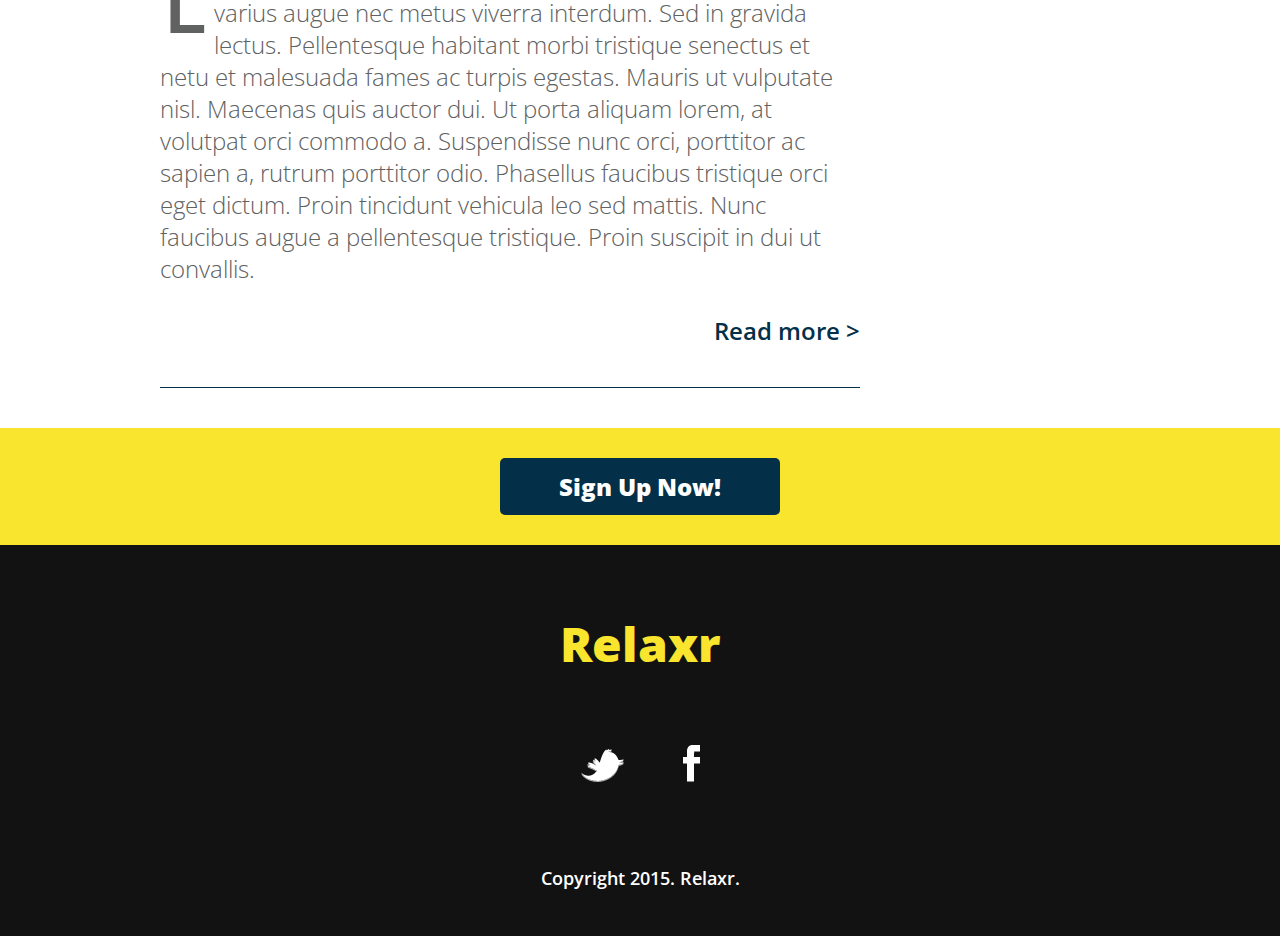
<file: examples/relaxr_and_blog/blog.html>
<!DOCTYPE html>
<html lang="en">
	<head>
    	<meta charset="utf-8">
    	<meta name="description" content="The perfect personal assistant. Relaxr does your job for you so you can enjoy life as it is meant to be.">

		<title>Relaxr Blog</title>
		<link href='http://fonts.googleapis.com/css?family=Open+Sans:300italic,300,600,800' rel='stylesheet' type='text/css'>

		<!-- external CSS link -->
		<link rel="stylesheet" href="css/reset.css">
		<link rel="stylesheet" href="css/style.css">

	</head>
	<body>
		<header>
			<div class="container">
				<h1 class="logo">Relaxr</h1>
				<nav>
					<ul>
						<li><a href="index.html">Home</a></li>
						<li><a href="#">About</a></li>
						<li><a href="#">Contact</a></li>
						<li><a href="blog.html">Blog</a></li>
						<li id="hamburger">
							<div class="line"></div>
							<div class="line"></div>
							<div class="line"></div>		
						</li>
					</ul>
				</nav>
			</div>
		</header>
		<section id="main">
			<div class="container">
				<section id="posts">
					<article class="post">
						<h2><a href="#">How I implemented Relaxr in 2 weeks and changed my life.</a></h2>
						<img src="images/blog_photo1.jpg" alt="Crew Meet">
						<p>Lorem ipsum dolor sit amet, consectetur adipiscing elit. Fusce varius augue nec metus viverra interdum. Sed in gravida lectus. Pellentesque habitant morbi tristique senectus et netu et malesuada fames ac turpis egestas. Mauris ut vulputate nisl.  Maecenas quis auctor dui. Ut porta aliquam lorem, at volutpat orci commodo a. Suspendisse nunc orci, porttitor ac sapien a, rutrum porttitor odio. Phasellus faucibus tristique orci eget dictum. Proin tincidunt vehicula leo sed mattis. Nunc faucibus augue a pellentesque tristique. Proin suscipit in dui ut convallis.</p>

						<p class="readmore"><a href="#">Read more &gt;</a></p>
					</article>
					<article class="post">
						<h2><a href="#">I traveled across the globe thanks to Relaxr’s Excel auomation</a></h2>
						<img src="images/blog_photo2.jpg" alt="Canoes">
						<p>Lorem ipsum dolor sit amet, consectetur adipiscing elit. Fusce varius augue nec metus viverra interdum. Sed in gravida lectus. Pellentesque habitant morbi tristique senectus et netu et malesuada fames ac turpis egestas. Mauris ut vulputate nisl.  Maecenas quis auctor dui. Ut porta aliquam lorem, at volutpat orci commodo a. Suspendisse nunc orci, porttitor ac sapien a, rutrum porttitor odio. Phasellus faucibus tristique orci eget dictum. Proin tincidunt vehicula leo sed mattis. Nunc faucibus augue a pellentesque tristique. Proin suscipit in dui ut convallis.</p>

						<p class="readmore"><a href="#">Read more &gt;</a></p>
					</article>
				</section><!--closes #main -->
				<aside id="sidebar">
					<h3>Categories</h3>
					<ul>
						<li><a href="#">Success stories</a></li>
						<li><a href="#">Stats</a></li>
						<li><a href="#">How tos</a></li>
						<li><a href="#">Best of</a></li>
						<li><a href="#">Business tips</a></li>
					</ul>
					<h3>About Relaxr</h3>
					<p>Proin sed justo vel sapien varius auctor. Proin scelerisque massa at luctus tincidunt. Fusce porttitor, sapien sed tincidunt fringilla.<br>
					<a href="">Learn More</a></p>
					<img src="images/ad-unit.png" alt="Ad Unit">
				</aside>
			</div>
		</section>

		<aside id="bottom-cta">
			<a class="button blue" href="#">Sign Up Now!</a>
		</aside>
		<footer>
			<h4 class="logo">Relaxr</h4>

			<ul>
				<li><a href="#"><img src="images/twitter.png" alt="Twitter logo"></a></li>
				<li><a href="#"><img src="images/facebook.png" alt="Facebook logo"></a></li>
			</ul>

			<p class="copyright">Copyright 2015. Relaxr.</p>
		</footer>
	</body>
</html>
</file>
<file: css/style.css>
@import url(nav.css);

div, section {
	/*border: 2px solid black;*/
	background-color: white;
}
body {
	background-image: url(../images/14277740414_6b9947e0c5_k.jpg);
	background-attachment: fixed;
	background-repeat: no-repeat;
	background-position: center;
	/*background-size: 80%;*/
	font-family: 'Book Antiqua', Palatino, 'Palatino Linotype', 'Palatino LT STD', Georgia, serif;
}

.container, .row {
	background: transparent;
}

.container {
	margin-top: 2%;
	width: 75%;
	/*margin-bottom: 10%;*/
}

/*===================Portfolio (Index.html)===============*/

.general_assembly, .nyu, .haverford, .athens, .columbia {
	float: left;
	width: 70%;
}

.date {
	float: right;
}

section.epigraph {
	margin-top: 30px;
	opacity: 0.8;
	margin-bottom: 10px;
}

section.epigraph h2 {
	font-size: 30px;
	padding: 20px;
	text-align: center;
}

/*section.epigraph h2:hover {
	display: none;
}*/

#translation { 
	display: none;
}

/*#translation:hover { 
	display: inline; 
}
*/
section.one {
	border-top: solid black 1px;
	border-bottom: solid black 1px;
	text-align: center;
	font-size: 30px;
	padding: 70px;
	margin-top: 30px;
}

section.two {
	background-color: #d3d3d3;
	color: black;
	border-bottom: solid white 1px;
	padding: 60px;
	text-align: left;
	font-size: 20px;
	margin-top: 30px;
}

section.two h2 {
	padding-bottom: 15px;
}

section.three {
	background-image: url(../images/ethicanicomachea.jpg);
	background-attachment: fixed;
	background-repeat: no-repeat;
	background-position: center;
	background-size: cover;
	background-repeat: no-repeat;
	height: auto;
	margin-top: 30px;	
}

section.three p {
	font-size: 35px;
	text-decoration: italic;
	color: white;
	background: gray;
	width: 100%;
	border: 5px solid white;
	text-align: center;
}

section.three a {
	margin: 10px;
	position: center;
}

section.three a img {
	height: 190px;
	margin: 10px;
	position: center;
}

@media screen (max-width: 768px;){
	
	section.three a {
		height: 20px;
		margin: 5px;
		position: center;
	}

	section.three a img {
	height: 20px;
	margin: 5px;
	position: center;
	}

}

/*==================About Me (about.html)================*/

section.biography {
	font-size: 20px;
	margin-bottom: 30px;
}


section.research_interests {

}

section.research_interests h1 {

}

section.research_interests ul {}

section.research_interests ul li {}

section.research_interests ul li div.row {
	display: inline-block;
	margin-bottom: 30px;
}

section.research_interests ul li div.row p{
	font-size: 20px;
	float: left;
	display: inline-block;
}

section.research_interests ul li div.row img {
	max-height: 400px;
	float: right;
	display: inline-block;
}

@media screen (max-width: 768px){
	/*FIGURE OUT HOW TO GET TEXT SMALLER AND MAKE IMAGE APPEAR ABOVE OR BELOW THE TEXT WHEN BELOW 768px*/

	section.research_interests ul li div.row p{
		font-size: 8px;
	}

	section.research_interests ul li div.row img {
		position: center;
		display: block;
	}

}

/*=============Cirriculum Vitae==============*/

div.date {
	border: 5px solid black;
}

section.education, section.experience, section.skills {
	padding-bottom: 10px;
	margin-top: 30px;
	display: inline-block;
}

.general_assembly, .nyu, .haverford, .athens, .columbia {
	float: left;
	border: 5px solid black;
	margin-left: 10px;
	/*width: 75%;*/
	display: inline-block;
}

section.education .date {
	float: right;
	text-align: center;
	/*width: 25%;*/
	margin-right: 10px;
	display: inline-block;
}

.general_assembly p, .nyu p, .haverford p, .athens p, .columbia p {
	margin-bottom: 0px;
	width: 80%;
}

.wiley, .staples, .earth_school, .boonton_podiatry {
	float: left;
	border: 5px solid black;
	margin-left: 10px;
	display: inline-block;
}

section.experience .date {
	float: right;
	margin-right: 10px;
	display: inline-block;
}

section.skills {
	margin-bottom: 30px;
	/*background-color: #d3d3d3;
	color: white;*/
}

section.skills li {
	display: inline-block;
	font-size: 15px;
	/*color: white;*/
}
</file>
<file: examples/citypix/css/style.css>
/*
Project Name: Blank Template
Client: Your Client
Author: Your Name
Developer @GA in NYC
*/


/******************************************
/* SETUP
/*******************************************/

/* Box Model Hack */
* {
     -moz-box-sizing: border-box; /* Firexfox */
     -webkit-box-sizing: border-box; /* Safari/Chrome/iOS/Android */
     box-sizing: border-box; /* IE */
}

/* Clear fix hack */
.clearfix:after {
     content: ".";
     display: block;
     clear: both;
     visibility: hidden;
     line-height: 0;
     height: 0;
}

.clear {
	clear: both;
}

.alignright {
	float: right;
	padding: 0 0 10px 10px; /* note the padding around a right floated image */
}

.alignleft {
	float: left;
	padding: 0 10px 10px 0; /* note the padding around a left floated image */
}

/******************************************
/* BASE STYLES
/*******************************************/

body {
  color: #000;
  font-size: 12px;
  line-height: 1.4;
  font-family: Helvetica, Arial, sans-serif;
  background: url(../images/citipix_skyline.jpg) no-repeat center center fixed;
  -webkit-background-size: cover;
  -moz-background-size: cover;
  -o-background-size: cover;
  background-size: cover;
}


/******************************************
/* LAYOUT
/*******************************************/

/* Center the container */
.container {
	width: 960px;
	margin: auto;
  padding-top: 5em;
}

header {
  background: rgba(0,0,0, .5);
  padding: 20px 0;
}

.title {
  text-align: center;
  color: #fff;
  font-size: 38px;
  font-weight: bold;
  font-family: helvetica, arial, sans-serif;
}

.title p {
  font-size: 22px;
  font-weight: normal
}

#city-type {
  color: #6b6b6c;
  font-size: 38px;
  background: #fff;
  border: 1px solid #111;
  padding: 0px 30px;
  display: inline-block;
  width: 680px;
  margin-right: 24px;
  font-family: helvetica, arial, sans-serif;
  height: 72px;
  line-height: 74px;
  vertical-align: middle;
  box-shadow: #111 0 0 20px;
}
#submit-btn {
  background: #ffe500;
  color: #000;
  font-size: 38px;
  font-weight: bold;
  text-transform: uppercase;
  border: 1px solid #111;
  text-align: center;
  display: inline-block;
  width: 250px;
  height: 72px;
  line-height: 74px;
  vertical-align: middle;
  box-shadow: #111 0 0 50px;
  font-family: helvetica, arial, sans-serif;
  cursor: pointer;
}
#submit-btn:hover {
  background: #fff600;
}

.nyc {
  background-image: url(../images/nyc.jpg)
}
.sf {
  background-image: url(../images/sf.jpg)
}
.la {
  background-image: url(../images/la.jpg)
}
.austin {
  background-image: url(../images/austin.jpg)
}
.sydney {
  background-image: url(../images/sydney.jpg)
}

/******************************************
/* ADDITIONAL STYLES
/*******************************************/
</file>
<file: examples/relaxr_and_blog/css/style.css>
/*
Project Name: Blank Template
Client: Your Client
Author: Your Name
Developer @GA in NYC
*/


/******************************************
/* SETUP
/*******************************************/

/* Box Model Hack */
* {
  -moz-box-sizing: border-box; /* Firexfox */
  -webkit-box-sizing: border-box; /* Safari/Chrome/iOS/Android */
  box-sizing: border-box; /* IE */
}

/* Clear fix hack */
.clearfix:after {
  content: ".";
  display: block;
  clear: both;
  visibility: hidden;
  line-height: 0;
  height: 0;
}

.clear {
  clear: both;
}

.alignright {
  float: right;
  padding: 0 0 10px 10px; /* note the padding around a right floated image */
}

.alignleft {
  float: left;
  padding: 0 10px 10px 0; /* note the padding around a left floated image */
}

/******************************************
/* BASE STYLES
/*******************************************/

body {
  color: #f0efef;
  font-size: 26px;
  line-height: 1.4;
  color: #606161;
  font-family: 'Open Sans', Helvetica, Arial, sans-serif;
  font-weight: 300;
}
a {
  text-decoration: none;
}


/******************************************
/* LAYOUT
/*******************************************/

/* Center the container */
.container {
  width: 960px;
  margin: 0 auto;
}
.logo {
  font-size: 48px;
  font-weight: 800;
}

header {
  background: #033048;
  padding: 25px 0;
  overflow: hidden;
}
header .logo {
  color: #fff;
  float: left;
}

header nav {
  float: right;
  margin-top: 15px;
}
header nav ul li {
  display: inline-block;
  margin: 0 0 0 40px;
  font-size: 24px;
}
header nav ul li a {
  color: #f9e42e;
}

#hamburger {
  display: none;
}

/*.line {
  height:7px;
  width:60%;
  margin:5px auto;
  border-radius:5px;
  background-color: black
}*/

  #hamburger .line{
    display: block;
    height: 5px;
    text-align: left;
    width: 61%;
    margin: 6px 25px;
    padding: 1px;
    border-radius: 5px;
    background-color: #f9e42e;
  }

#hero {
  height: 700px;
  background: url(../images/header_bg.jpg) no-repeat top center #131e27;
  padding-top: 32px;
}

#hero .logo {
  color: #fff;
}
#hero h2 {
  font-size: 48px;
  text-align: center;
  color: #fff;
  margin: 120px 0 90px;
  font-weight: 600;
}
.button {
  border-radius: 5px;
  font-weight: 800;
  padding: 12px 0;
  width: 280px;
  font-size: 28px;
  text-align: center;
  display: block;
  margin: 0 auto;
}
.yellow {
  background: #f9e42e;
  color: #033048;
}
.blue {
  background: #033048;
  color: #fff;
  font-size: 24px;
}
#benefits {
  padding: 100px 0 80px;
}
h3 {
  color: #033048;
  font-size: 40px;
  font-weight: 600;
  margin-bottom: 40px;
}
#benefits p, #benefits ul {
  width: 600px;
}
#benefits ul {
  list-style: disc;
  margin: 30px 0 0 80px;
}
#testimonial {
  background: url(../images/testimonial_bg.jpg) no-repeat top center #071324;
  padding: 70px 0 70px;
  color: #fff;
}
blockquote {
  font-size: 36px;
  font-weight: 300;
  font-style: italic;
  text-align: center;
  width: 580px;
  margin: 0 auto;
}
blockquote span {
  font-weight: 600;
  display: block;
  font-style: normal;
}
#main {
  margin-top: 80px;
  /*float: right;*/
  
}
#posts {
  width: 700px;
  display: inline-block;
  margin-right: 20px;
  vertical-align: top;
}
#sidebar {
  width: 240px;
  display: inline-block;
  vertical-align: top;
  float: right;
}
.post {
  border-bottom: 1px solid #043049;
  padding-bottom: 40px;
  margin-bottom: 40px;
}
.post h2 {
  font-weight: 600;
  font-size: 40px;
  line-height: 1.3;
  margin-bottom: 30px;
}
.post h2 a {
  color: #043049;
}

.post img {
  margin-bottom: 30px;
}
.post p {
  font-size: 24px;
  line-height: 1.333;
  color: #606161;
}
.post p:first-of-type:first-letter {
  float: left;
  font-size: 80px;
  line-height: 65px;
  padding-top: 4px;
  padding-right: 8px;
  padding-left: 3px;
  font-weight: 600;
}
.readmore {
  text-align: right;
  margin-top: 30px;
}
.readmore a {
  color: #043049;
  font-weight: 600;
}

/*.button {
  border-radius: 5px;
  font-weight: 800;
  padding: 12px 0;
  width: 280px;
  font-size: 28px;
  text-align: center;
  display: block;
  margin: 0 auto;
}
.yellow {
  background: #f9e42e;
  color: #033048;
}
.blue {
  background: #033048;
  color: #fff;
  font-size: 24px;
}*/

#sidebar h3 {
  font-size: 32px;
  font-weight: 800;
  margin-bottom: 15px;
  color: #043049;
}
#sidebar ul {
  margin-bottom: 40px;
}
#sidebar ul li a {
  color: #043049;
  font-size: 24px;
}
#sidebar p {
  font-size: 22px;
  line-height: 1.1;
  margin-bottom: 40px;
}
#sidebar p a {
  color: #043049;
  font-weight: 600;
}

#bottom-cta {
  background: #f9e42e;
  padding: 30px;
  text-align: center;
}

footer {
  background: #121212;
  padding: 65px 0 45px;
  text-align: center;
}
footer .logo {
  color: #f9e42e;
  margin-bottom: 68px;
}
footer ul li {
  display: inline-block;
  list-style: none;
  margin: 0 26px 75px;
}
footer p {
  font-size: 18px;
  color: #fff;
  font-weight: 600;
}

/*when screen is narrower than 768px*/
@media screen and (max-width: 768px){

  header {
    width: auto;
  }

  #hamburger {
    display: inline-block;
    height: 52px;
    width: 83px;
    float: none;
    text-align: center;
    margin-right: 18px;
  }

  header nav ul li a {
    display: none;
    float: left;
  }

  #container, .container {
    width: auto;
  }

  .button {
    width: 35%;
  }

  #benefits p, #benefits ul {
    width: auto;
  }

  blockquote {
    width: auto;
  }

  #posts {
    width: auto;
  }

  #main .container #posts .post img {
    max-width: 100%;
    height: auto;
    margin-left: 5px;
  }

  #sidebar {
    width: auto;
    display: inline-block;
    vertical-align: top;
    float: none;
  }

    #sidebar img {
    display: none;
  }

  #bottom-cta a {
    width: 100%;
  }

}

/*when screen is narrower than 489px*/
@media screen and (max-width: 489px){
  #hamburger {
    float: right;
    vertical-align: top;
    margin-top: -60px;
  }

  header {
    height: 125px;
  }

}
</file>
<file: examples/startup_matchmaker/css/style.css>
.header {
	background: black;
	border-bottom: solid yellow 5px;
}

.header h1 {
	color: yellow;
	float: left;
	font-family: Georgia;
	font-size: 36px;
}

nav {
	display: inline-block;
}

nav ul {
	    margin: 26px -13px 0px 87px;
}

nav ul li {
	float: left;
	margin-right: 15px;
}

button {
	float: right;
	display: inline-block;
}

nav.navbar .collapse ul.nav li a {
	float: right;
	padding-left: 5px;
	text-decoration: none;
	color: white;
	font-weight: bold;
}

.navbar-inverse {
    background-color: black;
    border: none;
    display: inline-block;
    width: 10px;
    margin-top: 16px;
    margin-bottom: -2px;
}

.navbar-inverse .navbar-toggle {
	border: none;
}

.navbar-inverse .navbar-toggle .icon-bar {
    background-color: yellow;
}

nav ul li a:link {
	float: right;
	padding-left: 5px;
	text-decoration: none;
	color: white;
	font-weight: bold;
}

a:visited {
	float: right;
	padding-left: 5px;
	text-decoration: none;
	color: white;
	font-weight: bold;
}

a:hover {
	float: right;
	padding-left: 5px;
	text-decoration: none;
	color: white;
	font-weight: bold;
}

a:active {
	float: right;
	padding-left: 5px;
	text-decoration: none;
	color: white;
	font-weight: bold;	
}

.brains {
	background-color: #d3d3d3;
	font-style: italic;
	text-align: center;
	font-weight: bold;
	font-family: Georgia;
	height: 40px;
}

.brains p {
	line-height: 40px;
}

#cross {
	text-decoration: line-through;
	color: gray;
}

#under {
	border-bottom: 1px solid yellow;
}

.main {
	background-image: url(../images/coworking.jpg);
	background-size: 100% auto;
	background-repeat: no-repeat;
}

.meet {
	background-color: #d3d3d4; 
	float: right;
	opacity: .8;
	margin: 10% auto;
	width: 40%;
	font-size: 15px;
	font-family: Arial;
}

.meet h2 {
	font-size: 15px;
	font-style: bold;
}

.button {
    margin: 0 5px 10px;
    background-color: yellow;
    padding: 5px;
    width: 90%;
    height: 30px;
    opacity: 1.0;
    font-weight: bold;
    text-align: center;
}

.find {
	margin: 10px auto;
}

.find h2 {
	font-family: Georgia;
	font-size: 20px;
	font-style: bold;
}

.create {
	border-right: solid 1px gray;
}

.finddes {
	border-left: solid 1px gray;
}

.sign {
	background-color:  #d3d3d3;
	font-weight: bold;
	text-align: center;
	height: 30px;
	line-height: 30px;
	width: 60%;
	border-radius: 5px;
	margin: 0 20%;
}

.footer {
	background-color: black;
	height: 10%;
	color: white;
	vertical-align: bottom;
	margin-top: 20px;
}
@media only screen and (max-width: 1200px) {

	.find {
		text-align: center;
	}

	.create, .finddev {
		border-right: none;
		/*border-bottom: solid 1px gray;*/
		margin-bottom: 5px;
		padding-bottom: 20px;
	} 

	.finddes {
		border: none;
		margin-bottom: 20px;
	}

}

@media only screen and (max-width: 991px) {
	.navbar-nav {
		margin-left: 30px;
	}


	nav.navbar .collapse ul.nav li a {
    float: right;
    padding-left: 0px;
    text-decoration: none;
    color: white;
    font-weight: bold;
    margin-right: -22px;
    font-size: 12px;
}

@media only screen and (max-width: 768px) {
  .header h1 {
  	margin-right: 98px;
  }
  .navbar-inverse .navbar-toggle {
	margin-left: 98px;
    margin-right: 14px;
	}

	/*nav.navbar .collapse ul.nav li a {
		display: inline-block;
	}*/

	.container > .navbar-header, .container-fluid > .navbar-header, .container > .navbar-collapse, .container-fluid > .navbar-collapse {
		width: 443px;
		margin-right: -51px;
		margin-left: 16px;
		float: right;
	}
}

@media only screen and (max-width: 590px) {
	.header h1 {
		font-size: 30px;
	}

	.meet {
		font-size: 10px;
		height: inherit;
	}
}

@media only screen and (max-width: 400px){
	.header h1 {
		font-size: 25px;
	}

	.meet {
		font-size: 10px;
		height: inherit;
		margin-bottom: 10px;
	}

	.meet .button {
		height: auto;
		padding-bottom: 7px;
	}

	.sign {
	    background-color: #d3d3d3;
	    font-weight: bold;
	    text-align: center;
	    height: 30px;
	    line-height: 30px;
	    width: 390px;
	    border-radius: 5px;
	    margin: 0px -23px;
	}
}
</file>
